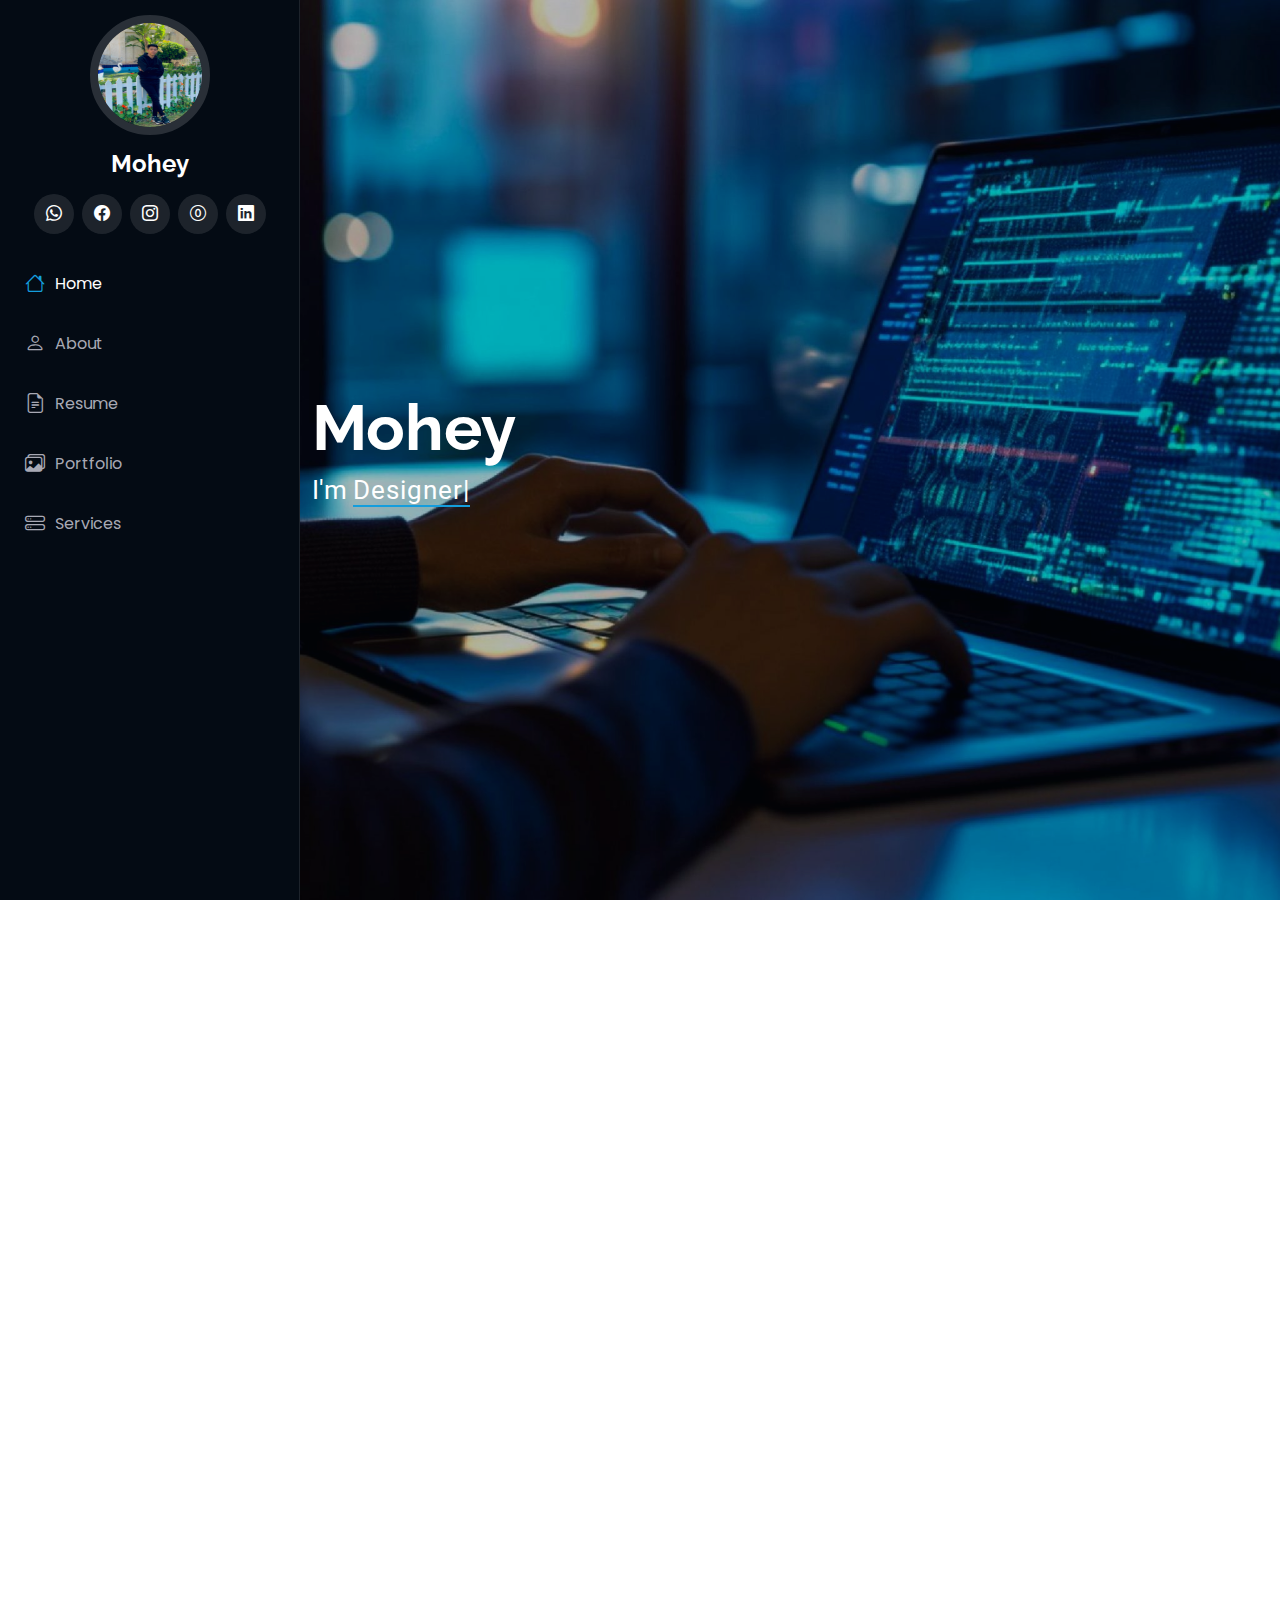
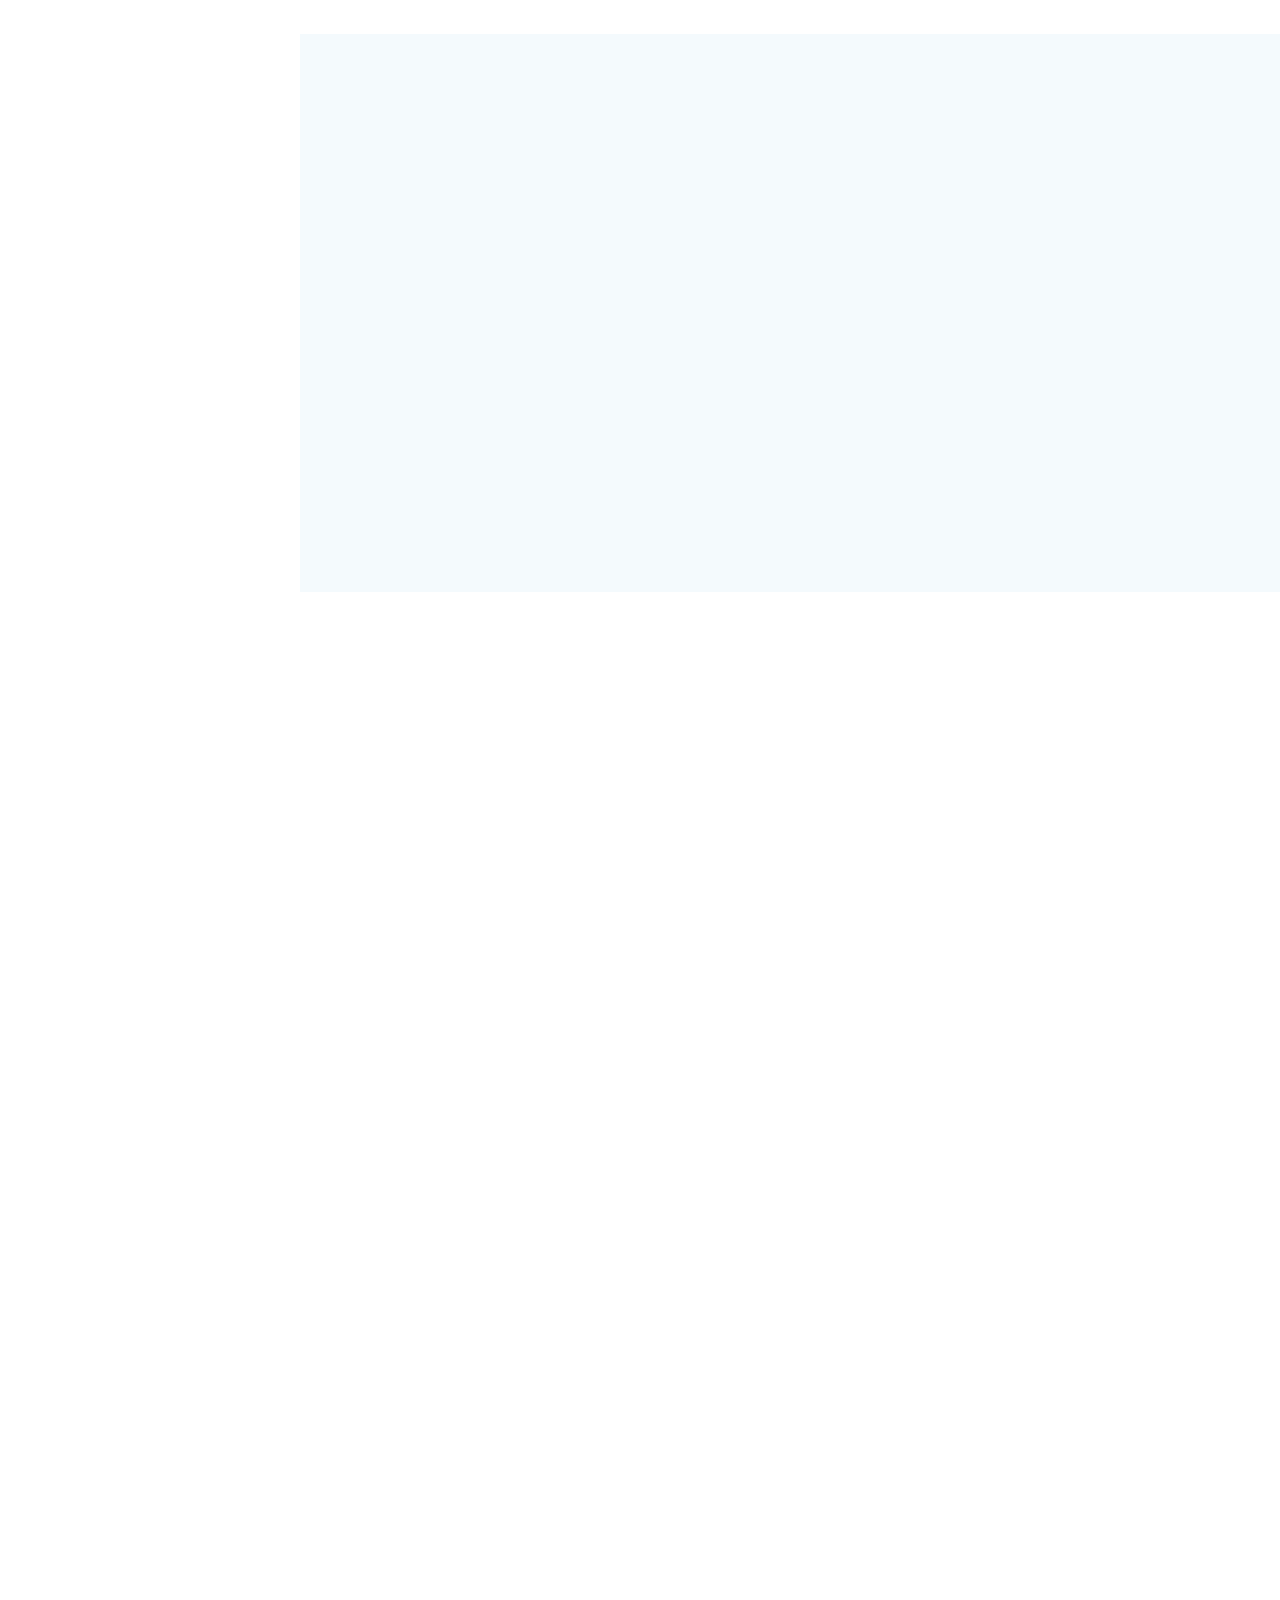
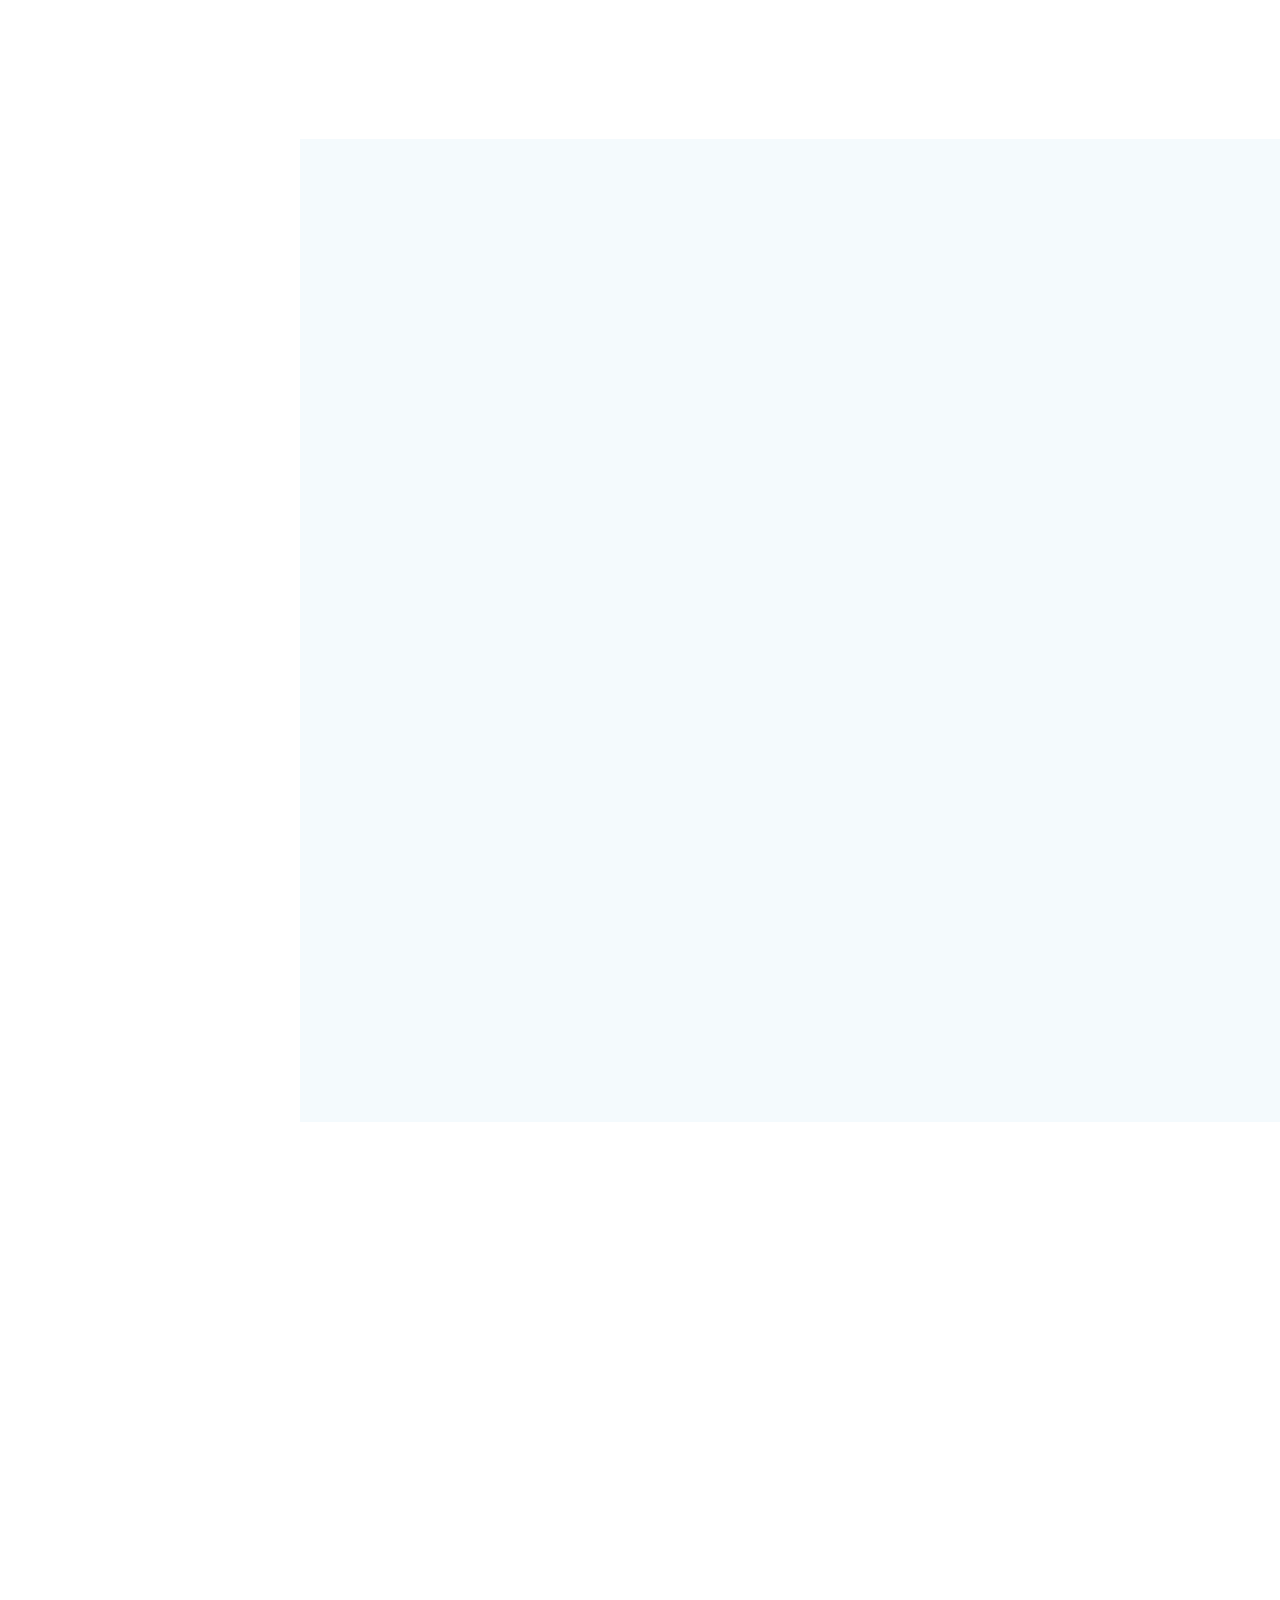
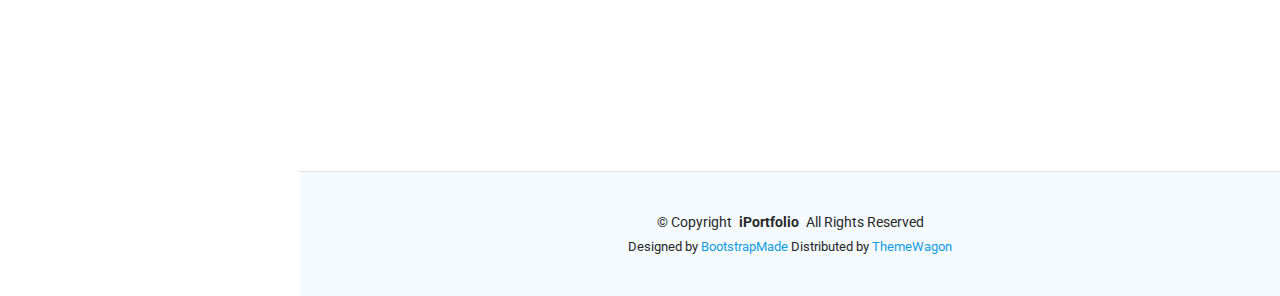
<file: index.html>
<!DOCTYPE html>
<html lang="en">

<head>
  <meta charset="utf-8">
  <meta content="width=device-width, initial-scale=1.0" name="viewport">
  <title>Index - iPortfolio Bootstrap Template</title>
  <meta content="" name="description">
  <meta content="" name="keywords">

  <!-- Favicons -->
  <link href="assets/img/favicon.png" rel="icon">
  <link href="assets/img/apple-touch-icon.png" rel="apple-touch-icon">

  <!-- Fonts -->
  <link href="https://fonts.googleapis.com" rel="preconnect">
  <link href="https://fonts.gstatic.com" rel="preconnect" crossorigin>
  <link
    href="https://fonts.googleapis.com/css2?family=Roboto:ital,wght@0,100;0,300;0,400;0,500;0,700;0,900;1,100;1,300;1,400;1,500;1,700;1,900&family=Poppins:ital,wght@0,100;0,200;0,300;0,400;0,500;0,600;0,700;0,800;0,900;1,100;1,200;1,300;1,400;1,500;1,600;1,700;1,800;1,900&family=Raleway:ital,wght@0,100;0,200;0,300;0,400;0,500;0,600;0,700;0,800;0,900;1,100;1,200;1,300;1,400;1,500;1,600;1,700;1,800;1,900&display=swap"
    rel="stylesheet">

  <!-- Vendor CSS Files -->
  <link href="assets/vendor/bootstrap/css/bootstrap.min.css" rel="stylesheet">
  <link href="assets/vendor/bootstrap-icons/bootstrap-icons.css" rel="stylesheet">
  <link href="assets/vendor/aos/aos.css" rel="stylesheet">
  <link href="assets/vendor/glightbox/css/glightbox.min.css" rel="stylesheet">
  <link href="assets/vendor/swiper/swiper-bundle.min.css" rel="stylesheet">

  <!-- Main CSS File -->
  <link href="assets/css/main.css" rel="stylesheet">

  <!-- =======================================================
  * Template Name: iPortfolio
  * Template URL: https://bootstrapmade.com/iportfolio-bootstrap-portfolio-websites-template/
  * Updated: Jun 29 2024 with Bootstrap v5.3.3
  * Author: BootstrapMade.com
  * License: https://bootstrapmade.com/license/
  ======================================================== -->
</head>

<body class="index-page">

  <header id="header" class="header dark-background d-flex flex-column">
    <i class="header-toggle d-xl-none bi bi-list"></i>

    <div class="profile-img">
      <img src="assets/img//WhatsApp Image 2025-08-23 at 4.04.55 PM.jpeg" alt="" class="img-fluid rounded-circle">
    </div>

    <a href="index.html" class="logo d-flex align-items-center justify-content-center">
      <!-- Uncomment the line below if you also wish to use an image logo -->
      <!-- <img src="assets/img/logo.png" alt=""> -->
      <h1 class="sitename">Mohey</h1>
    </a>

    <div class="social-links text-center">
      <a href="https://wa.me/qr/P3OFTPBBTCZBF1" class="twitter"><i class="bi bi-whatsapp"></i></a>
      <a href="https://www.facebook.com/share/14MvUkmsk4Q/" class="facebook"><i class="bi bi-facebook"></i></a>
      <a href="https://www.instagram.com/mohey_din?igsh=MWMyYTI0ZTQxeTM2MA==" class="instagram"><i
          class="bi bi-instagram"></i></a>
      <a href="https://mostaql.com/u/pexels929" class="google-plus"><i class="bi bi-0-circle"></i></a>
      <a href="https://www.linkedin.com/in/mohey-el-din-b4713835a/" class="linkedin"><i class="bi bi-linkedin"></i></a>
    </div>

    <nav id="navmenu" class="navmenu">
      <ul>
        <li><a href="#hero" class="active"><i class="bi bi-house navicon"></i>Home</a></li>
        <li><a href="#about"><i class="bi bi-person navicon"></i> About</a></li>
        <li><a href="#resume"><i class="bi bi-file-earmark-text navicon"></i> Resume</a></li>
        <li><a href="#portfolio"><i class="bi bi-images navicon"></i> Portfolio</a></li>
        <li><a href="#services"><i class="bi bi-hdd-stack navicon"></i> Services</a></li>

      </ul>
    </nav>

  </header>

  <main class="main">

    <!-- Hero Section -->
    <section id="hero" class="hero section dark-background">

      <img class="img-fluid" src="assets/img/Top-8-Coding-Platforms-for-Data-Science-Beginner-01-scaled.jpg" alt=""
        data-aos="fade-in" class="">

      <div class="container" data-aos="fade-up" data-aos-delay="100">
        <h2>Mohey</h2>
        <p>I'm <span class="typed" data-typed-items="Designer, Developer, Freelancer">Designer</span><span
            class="typed-cursor typed-cursor--blink" aria-hidden="true"></span><span
            class="typed-cursor typed-cursor--blink" aria-hidden="true"></span></p>
      </div>

    </section><!-- /Hero Section -->

    <!-- About Section -->
    <section id="about" class="about section">

      <!-- Section Title -->
      <div class="container section-title" data-aos="fade-up">
        <h2>About</h2>
        <p>Hi! I’m [Mohey], a passionate Front-End Developer who loves creating attractive and user-friendly web
          interfaces. I
          enjoy turning ideas into interactive digital experiences and continuously improving my skills in modern
          technologies
          like React.js, JavaScript, and Bootstrap.
          My goal is to deliver websites that combine elegant design with excellent performance, focusing on the best
          user
          experience.</p>
      </div><!-- End Section Title -->

      <div class="container" data-aos="fade-up" data-aos-delay="100">

        <div class="row gy-4 justify-content-center">
          <div class="col-lg-4">
            <img src="assets/img/WhatsApp Image 2025-08-23 at 4.04.55 PM.jpeg" class="img-fluid" alt="">
          </div>
          <div class="col-lg-8 content">
            <h2> Web Developer.</h2>

            <div class="row">
              <div class="col-lg-6">
                <ul>
                  <li><i class="bi bi-chevron-right"></i> <strong>Birthday:</strong> <span>9 April 2005</span></li>
                  <li><i class="bi bi-chevron-right"></i> <strong>Website:</strong> <span>www.example.com</span></li>
                  <li><i class="bi bi-chevron-right"></i> <strong>Phone:</strong> <span>01069916960</span></li>
                  <li><i class="bi bi-chevron-right"></i> <strong>City:</strong> <span>Egypt</span></li>
                </ul>
              </div>
              <div class="col-lg-6">
                <ul>
                  <li><i class="bi bi-chevron-right"></i> <strong>Age:</strong> <span>20</span></li>
                  <li><i class="bi bi-chevron-right"></i> <strong>Degree:</strong> <span>Master’s in Commerce</span>
                  </li>
                  <li><i class="bi bi-chevron-right"></i> <strong>Email:</strong> <span>ashqalmwt842@gmail.com</span>
                  </li>
                  <li><i class="bi bi-chevron-right"></i> <strong>Freelance:</strong> <span>Available</span></li>
                </ul>
              </div>
            </div>
            <p class="py-3">
              I am a dedicated professional passionate about delivering high-quality work. I strive for excellence in
              every project,
              ensuring attention to detail and meeting deadlines. My focus is on creating meaningful and efficient
              solutions while
              continuously improving my skills and knowledge.
            </p>
          </div>
        </div>

      </div>

    </section><!-- /About Section -->



    <!-- Skills Section -->
    <section id="skills" class="skills section light-background">

      <!-- Section Title -->
      <div class="container section-title" data-aos="fade-up">
        <h2>Skills</h2>
      </div><!-- End Section Title -->

      <div class="container" data-aos="fade-up" data-aos-delay="100">

        <div class="row skills-content skills-animation">

          <div class="col-lg-6">

            <div class="progress">
              <span class="skill"><span>HTML</span> <i class="val">100%</i></span>
              <div class="progress-bar-wrap">
                <div class="progress-bar" role="progressbar" aria-valuenow="100" aria-valuemin="0" aria-valuemax="100">
                </div>
              </div>
            </div><!-- End Skills Item -->

            <div class="progress">
              <span class="skill"><span>Firebase</span> <i class="val">100%</i></span>
              <div class="progress-bar-wrap">
                <div class="progress-bar" role="progressbar" aria-valuenow="100" aria-valuemin="0" aria-valuemax="100">
                </div>
              </div>
            </div><!-- End Skills Item -->
            <div class="progress">
              <span class="skill"><span>CSS</span> <i class="val">90%</i></span>
              <div class="progress-bar-wrap">
                <div class="progress-bar" role="progressbar" aria-valuenow="90" aria-valuemin="0" aria-valuemax="100">
                </div>
              </div>
            </div><!-- End Skills Item -->

            <div class="progress">
              <span class="skill"><span>GitHub</span> <i class="val">100%</i></span>
              <div class="progress-bar-wrap">
                <div class="progress-bar" role="progressbar" aria-valuenow="100" aria-valuemin="0" aria-valuemax="100">
                </div>
              </div>
            </div><!-- End Skills Item -->

            <div class="progress">
              <span class="skill"><span>JavaScript</span> <i class="val">75%</i></span>
              <div class="progress-bar-wrap">
                <div class="progress-bar" role="progressbar" aria-valuenow="75" aria-valuemin="0" aria-valuemax="100">
                </div>
              </div>
            </div><!-- End Skills Item -->

          </div>

          <div class="col-lg-6">

            <div class="progress">
              <span class="skill"><span>bootstrap</span> <i class="val">80%</i></span>
              <div class="progress-bar-wrap">
                <div class="progress-bar" role="progressbar" aria-valuenow="80" aria-valuemin="0" aria-valuemax="100">
                </div>
              </div>
            </div><!-- End Skills Item -->

            <div class="progress">
              <span class="skill"><span>React</span> <i class="val">90%</i></span>
              <div class="progress-bar-wrap">
                <div class="progress-bar" role="progressbar" aria-valuenow="90" aria-valuemin="0" aria-valuemax="100">
                </div>
              </div>
            </div><!-- End Skills Item -->

            <div class="progress">
              <span class="skill"><span>jquery</span> <i class="val">80%</i></span>
              <div class="progress-bar-wrap">
                <div class="progress-bar" role="progressbar" aria-valuenow="55" aria-valuemin="0" aria-valuemax="100">
                </div>
              </div>
            </div><!-- End Skills Item -->
            <div class="progress">
              <span class="skill"><span>Typscript</span> <i class="val">80%</i></span>
              <div class="progress-bar-wrap">
                <div class="progress-bar" role="progressbar" aria-valuenow="55" aria-valuemin="0" aria-valuemax="100">
                </div>
              </div>
            </div><!-- End Skills Item -->

            <div class="progress">
              <span class="skill"><span>Firebase</span> <i class="val">80%</i></span>
              <div class="progress-bar-wrap">
                <div class="progress-bar" role="progressbar" aria-valuenow="55" aria-valuemin="0" aria-valuemax="100">
                </div>
              </div>
            </div><!-- End Skills Item -->

          </div>

        </div>

      </div>

    </section><!-- /Skills Section -->

    <!-- Resume Section -->
    <section id="resume" class="resume section">

      <!-- Section Title -->
      <div class="container section-title" data-aos="fade-up">
        <h2>Resume</h2>
        <p>A detail-oriented Front-End Developer with hands-on experience in building responsive and user-friendly
          websites. Skilled in React.js, Bootstrap, JavaScript, and Firebase, with a strong focus on delivering
          high-quality projects, improving performance, and enhancing user experience.</p>
      </div><!-- End Section Title -->


      <div class="container">

        <div class="row">

          <div class="col-lg-6" data-aos="fade-up" data-aos-delay="100">
            <h3 class="resume-title">Summary</h3>

            <div class="resume-item pb-0">
              <h4>Mohey</h4>
              <p><em>Innovative and detail-oriented Front-End Developer with experience in building responsive
                  e-commerce
                  websites using React.js, Bootstrap, and Firebase. Passionate about creating seamless user experiences,
                  optimizing website performance, and developing modern, interactive web applications.</em></p>
              <ul>
                <li>ALX, Egypt</li>
                <li>01069916960</li>
                <li>ashqalmwt842@gmail.com</li>
              </ul>
            </div><!-- End Resume Item -->

            <h3 class="resume-title">Education</h3>

            <div class="resume-item">
              <h4>Advanced Front-End Development Course</h4>
              <h5>2024</h5>
              <p><em>Online Platform (Udemy / Coursera / etc.)</em></p>
              <p>Gained advanced knowledge in <strong>React.js</strong>, <strong>Bootstrap</strong>, and
                <strong>JavaScript</strong> through hands-on projects focused on responsive design and
                website performance optimization.
              </p>
            </div><!-- End Resume Item -->

            <div class="resume-item">
              <h4>Web Development Fundamentals</h4>
              <h5>2023</h5>
              <p><em>Local Coding Academy or Online Platform</em></p>
              <p>Studied <strong>HTML</strong>, <strong>CSS</strong>, and <strong>JavaScript</strong> in-depth
                through practical projects to build a strong foundation in front-end development.</p>
            </div><!-- End Resume Item -->


          </div>


          <div class="col-lg-6" data-aos="fade-up" data-aos-delay="200">
            <h3 class="resume-title">Professional Experience</h3>

            <div class="resume-item">
              <h4>Front-End Developer</h4>
              <p><em>Freelance / Personal Projects</em></p>
              <ul>
                <li>Developed responsive e-commerce websites using <strong>React.js</strong>, <strong>Bootstrap
                    5</strong>, and
                  <strong>jQuery</strong>.
                </li>
                <li>Implemented dynamic product sliders, category filtering, and interactive UI components with
                  <strong>Swiper.js</strong>.
                </li>
                <li>Built a shopping cart system with <strong>localStorage</strong> to persist user selections.</li>
                <li>Integrated <strong>Firebase Firestore</strong> for real-time product data and <strong>Firebase
                    Authentication</strong> for secure login/signup.</li>
                <li>Optimized website performance, reducing load times by <strong>20%</strong>.</li>
              </ul>
            </div><!-- End Resume Item -->

            <div class="resume-item">
              <h4>Front-End Web Development Intern</h4>
              <h5>2023</h5>
              <p><em>Training Projects</em></p>
              <ul>
                <li>Developed responsive landing pages and dashboards using <strong>HTML</strong>, <strong>CSS</strong>,
                  and
                  <strong>Bootstrap</strong>.
                </li>
                <li>Applied <strong>JavaScript</strong> best practices to create interactive and user-friendly features.
                </li>
                <li>Built dynamic product listing pages and improved overall <strong>UI/UX</strong> design.</li>
                <li>Collaborated in a team environment using <strong>GitHub</strong> for version control and project
                  management.
                </li>
              </ul>
            </div><!-- End Resume Item -->


          </div>


        </div>

      </div>

    </section><!-- /Resume Section -->

    <!-- Portfolio Section -->
    <section id="portfolio" class="portfolio section light-background">

      <!-- Section Title -->
      <div class="container section-title" data-aos="fade-up">
        <h2>Portfolio</h2>
        <p>Magnam dolores commodi suscipit. Necessitatibus eius consequatur ex aliquid fuga eum quidem. Sit sint
          consectetur velit. Quisquam quos quisquam cupiditate. Et nemo qui impedit suscipit alias ea. Quia fugiat sit
          in iste officiis commodi quidem hic quas.</p>
      </div><!-- End Section Title -->

      <div class="container">

        <div class="isotope-layout" data-default-filter="*" data-layout="masonry" data-sort="original-order">

          <ul class="portfolio-filters isotope-filters" data-aos="fade-up" data-aos-delay="100">
            <li data-filter="*" class="filter-active">All</li>
          </ul><!-- End Portfolio Filters -->

          <div class="row gy-4 isotope-container" data-aos="fade-up" data-aos-delay="200">

            <div class="col-lg-4 col-md-6 portfolio-item isotope-item filter-app">
              <div class="portfolio-content h-100">
                <img src="assets/img//portfolio/work1.png" class="img-fluid" alt="">
                <div class="portfolio-info">
                  <h4>App 1</h4>

                  <a href="https://gorgeous-wisp-ffc81e.netlify.app/" title="More Details" target="_blank"
                    class="details-link"><i class="bi bi-link-45deg"></i></a>
                </div>
              </div>
            </div><!-- End Portfolio Item -->

            <div class="col-lg-4 col-md-6 portfolio-item isotope-item filter-product">
              <div class="portfolio-content h-100">
                <img src="assets/img/portfolio/work2.png" class="img-fluid" alt="">
                <div class="portfolio-info">
                  <h4>Product 1</h4>

                  <a href="https://aquamarine-manatee-a1d557.netlify.app/" title="More Details" target="_blank"
                    class="details-link"><i class="bi bi-link-45deg"></i></a>
                </div>
              </div>
            </div><!-- End Portfolio Item -->


            <div class="col-lg-4 col-md-6 portfolio-item isotope-item filter-books">
              <div class="portfolio-content h-100">
                <img src="assets/img/portfolio/work4.png" class="img-fluid" alt="">
                <div class="portfolio-info">
                  <h4>Books 1</h4>

                  <a href="https://zesty-quokka-029634.netlify.app/" title="More Details" target="_blank"
                    class="details-link"><i class="bi bi-link-45deg"></i></a>
                </div>
              </div>
            </div><!-- End Portfolio Item -->

            <div class="col-lg-4 col-md-6 portfolio-item isotope-item filter-app">
              <div class="portfolio-content h-100">
                <img src="assets/img/portfolio/work5.png" class="img-fluid" alt="">
                <div class="portfolio-info">
                  <h4>App 2</h4>

                  <a href="https://remarkable-sorbet-8e6ce0.netlify.app/" title="More Details" target="_blank"
                    class="details-link"><i class="bi bi-link-45deg"></i></a>
                </div>
              </div>
            </div><!-- End Portfolio Item -->

            <div class="col-lg-4 col-md-6 portfolio-item isotope-item filter-product">
              <div class="portfolio-content h-100">
                <img src="assets/img/portfolio/work6.png" class="img-fluid" alt="">
                <div class="portfolio-info">
                  <h4>Product 2</h4>

                  <a href="https://lovely-bubblegum-6dc7b4.netlify.app/" title="More Details" target="_blank"
                    class="details-link"><i class="bi bi-link-45deg"></i></a>
                </div>
              </div>
            </div><!-- End Portfolio Item -->

            <div class="col-lg-4 col-md-6 portfolio-item isotope-item filter-branding">
              <div class="portfolio-content h-100">
                <img src="assets/img/portfolio/work7.png" class="img-fluid" alt="">
                <div class="portfolio-info">
                  <h4>Branding 2</h4>

                  <a href="https://meek-trifle-d6563a.netlify.app/" title="More Details" target="_blank"
                    class="details-link"><i class="bi bi-link-45deg"></i></a>
                </div>
              </div>
            </div><!-- End Portfolio Item -->

            <div class="col-lg-4 col-md-6 portfolio-item isotope-item filter-books">
              <div class="portfolio-content h-100">
                <img src="assets/img/portfolio/work8.png" class="img-fluid" alt="">
                <div class="portfolio-info">
                  <h4>Books 2</h4>

                  <a href="https://aquamarine-bublanina-8f6b5e.netlify.app/" title="More Details" target="_blank"
                    class="details-link"><i class="bi bi-link-45deg"></i></a>
                </div>
              </div>
            </div><!-- End Portfolio Item -->

            <div class="col-lg-4 col-md-6 portfolio-item isotope-item filter-app">
              <div class="portfolio-content h-100">
                <img src="assets/img/portfolio/work9.png" class="img-fluid" alt="">
                <div class="portfolio-info">
                  <h4>App 3</h4>

                  <a href="https://lively-brioche-82df9b.netlify.app/" title="More Details" target="_blank"
                    class="details-link"><i class="bi bi-link-45deg"></i></a>
                </div>
              </div>
            </div><!-- End Portfolio Item -->

            <div class="col-lg-4 col-md-6 portfolio-item isotope-item filter-product">
              <div class="portfolio-content h-100">
                <img src="assets/img/portfolio/work10.png" class="img-fluid" alt="">
                <div class="portfolio-info">
                  <h4>Product 3</h4>

                  <a href="https://clone-e7ff9.web.app/" title="More Details" target="_blank" class="details-link"><i
                      class="bi bi-link-45deg"></i></a>
                </div>
              </div>
            </div><!-- End Portfolio Item -->


          </div><!-- End Portfolio Container -->

        </div>

      </div>

    </section><!-- /Portfolio Section -->

    <!-- Services Section -->
    <section id="services" class="services section">

      <!-- Section Title -->
      <div class="container section-title" data-aos="fade-up">
        <h2>Services</h2>
        <p>We offer a comprehensive range of services designed to meet our clients’ needs efficiently and
          professionally:

          Design & Creativity: Crafting unique and attractive designs that reflect your brand identity.

          Digital Marketing: Innovative marketing strategies to expand your reach and impact.

          Website & App Development: Advanced software solutions to efficiently meet your technical requirements.

          We are committed to delivering top-quality services with continuous support to ensure your complete
          satisfaction.</p>
      </div><!-- End Section Title -->

      <div class="container">

        <div class="row gy-4">

          <div class="col-lg-4 col-md-6 service-item d-flex" data-aos="fade-up" data-aos-delay="100">
            <div class="icon flex-shrink-0"><i class="bi bi-code-square"></i></div>
            <div>
              <h4 class="title"><a href="#" class="stretched-link">Web Development
                </a></h4>
              <p class="description">VCreating attractive and user-friendly interfaces using modern technologies.</p>
            </div>
          </div>
          <!-- End Service Item -->

          <div class="col-lg-4 col-md-6 service-item d-flex" data-aos="fade-up" data-aos-delay="200">
            <div class="icon flex-shrink-0"><i class="bi bi-phone"></i></div>
            <div>
              <h4 class="title"><a href="#" class="stretched-link">Responsive Design
                </a></h4>
              <p class="description">Ensuring excellent user experience across all devices and screens.</p>
            </div>
          </div><!-- End Service Item -->

          <div class="col-lg-4 col-md-6 service-item d-flex" data-aos="fade-up" data-aos-delay="300">
            <div class="icon flex-shrink-0"><i class="bi bi-bar-chart"></i></div>
            <div>
              <h4 class="title"><a href="#" class="stretched-link">Performance Optimization
                </a></h4>
              <p class="description">Enhancing website speed and performance for smooth user experience.</p>
            </div>
          </div><!-- End Service Item -->

          <div class="col-lg-4 col-md-6 service-item d-flex" data-aos="fade-up" data-aos-delay="400">
            <div class="icon flex-shrink-0"><i class="bi bi-binoculars"></i></div>
            <div>
              <h4 class="title"><a href="#" class="stretched-link">Custom Solutions
                </a></h4>
              <p class="description">Providing digital solutions tailored to your specific business needs.</p>
            </div>
          </div><!-- End Service Item -->

          <div class="col-lg-4 col-md-6 service-item d-flex" data-aos="fade-up" data-aos-delay="500">
            <div class="icon flex-shrink-0"><i class="bi bi-brightness-high"></i></div>
            <div>
              <h4 class="title"><a href="#" class="stretched-link"> Consulting
                </a></h4>
              <p class="description">Offering advice and technical solutions to improve your digital projects.</p>
            </div>
          </div><!-- End Service Item -->

          <div class="col-lg-4 col-md-6 service-item d-flex" data-aos="fade-up" data-aos-delay="600">
            <div class="icon flex-shrink-0"><i class="bi bi-calendar4-week"></i></div>
            <div>
              <h4 class="title"><a href="#" class="stretched-link">Content Management
                </a></h4>
              <p class="description">Organizing and managing content efficiently for easy accessibility.</p>
            </div>
          </div><!-- End Service Item -->

        </div>

      </div>

    </section><!-- /Services Section -->





  </main>

  <footer id="footer" class="footer position-relative light-background">

    <div class="container">
      <div class="copyright text-center ">
        <p>© <span>Copyright</span> <strong class="px-1 sitename">iPortfolio</strong> <span>All Rights Reserved</span>
        </p>
      </div>
      <div class="credits">
        <!-- All the links in the footer should remain intact. -->
        <!-- You can delete the links only if you've purchased the pro version. -->
        <!-- Licensing information: https://bootstrapmade.com/license/ -->
        <!-- Purchase the pro version with working PHP/AJAX contact form: [buy-url] -->
        Designed by <a href="https://bootstrapmade.com/">BootstrapMade</a> Distributed by <a
          href="https://themewagon.com">ThemeWagon</a>
      </div>
    </div>

  </footer>

  <!-- Scroll Top -->
  <a href="#" id="scroll-top" class="scroll-top d-flex align-items-center justify-content-center"><i
      class="bi bi-arrow-up-short"></i></a>

  <!-- Preloader -->
  <div id="preloader"></div>

  <!-- Vendor JS Files -->
  <script src="assets/vendor/bootstrap/js/bootstrap.bundle.min.js"></script>
  <script src="assets/vendor/php-email-form/validate.js"></script>
  <script src="assets/vendor/aos/aos.js"></script>
  <script src="assets/vendor/typed.js/typed.umd.js"></script>
  <script src="assets/vendor/purecounter/purecounter_vanilla.js"></script>
  <script src="assets/vendor/waypoints/noframework.waypoints.js"></script>
  <script src="assets/vendor/glightbox/js/glightbox.min.js"></script>
  <script src="assets/vendor/imagesloaded/imagesloaded.pkgd.min.js"></script>
  <script src="assets/vendor/isotope-layout/isotope.pkgd.min.js"></script>
  <script src="assets/vendor/swiper/swiper-bundle.min.js"></script>

  <!-- Main JS File -->
  <script src="assets/js/main.js"></script>

</body>

</html>
</file>
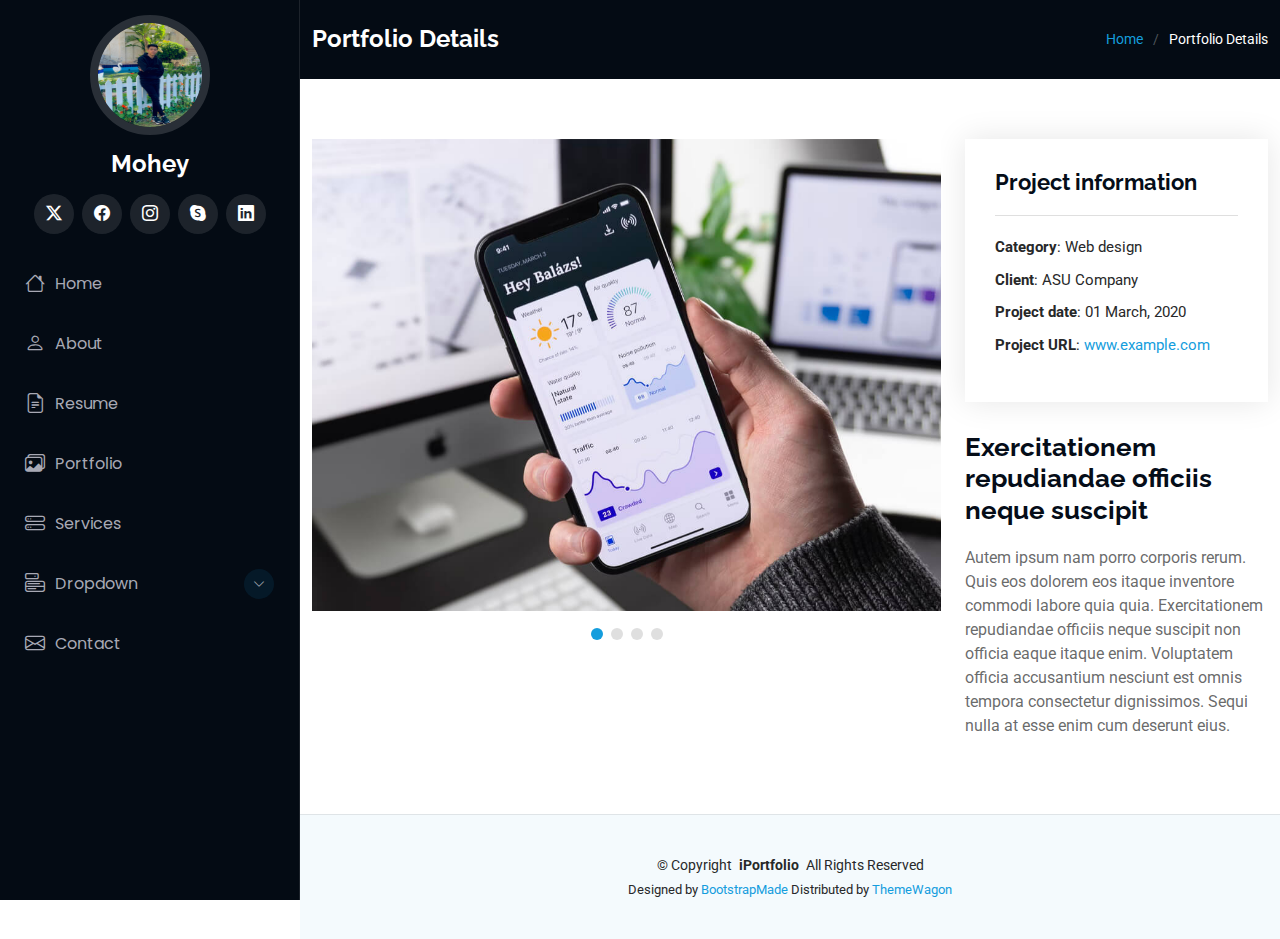
<file: portfolio-details.html>
<!DOCTYPE html>
<html lang="en">

<head>
  <meta charset="utf-8">
  <meta content="width=device-width, initial-scale=1.0" name="viewport">
  <title>Portfolio Details - iPortfolio Bootstrap Template</title>
  <meta content="" name="description">
  <meta content="" name="keywords">

  <!-- Favicons -->
  <link href="assets/img/favicon.png" rel="icon">
  <link href="assets/img/apple-touch-icon.png" rel="apple-touch-icon">

  <!-- Fonts -->
  <link href="https://fonts.googleapis.com" rel="preconnect">
  <link href="https://fonts.gstatic.com" rel="preconnect" crossorigin>
  <link href="https://fonts.googleapis.com/css2?family=Roboto:ital,wght@0,100;0,300;0,400;0,500;0,700;0,900;1,100;1,300;1,400;1,500;1,700;1,900&family=Poppins:ital,wght@0,100;0,200;0,300;0,400;0,500;0,600;0,700;0,800;0,900;1,100;1,200;1,300;1,400;1,500;1,600;1,700;1,800;1,900&family=Raleway:ital,wght@0,100;0,200;0,300;0,400;0,500;0,600;0,700;0,800;0,900;1,100;1,200;1,300;1,400;1,500;1,600;1,700;1,800;1,900&display=swap" rel="stylesheet">

  <!-- Vendor CSS Files -->
  <link href="assets/vendor/bootstrap/css/bootstrap.min.css" rel="stylesheet">
  <link href="assets/vendor/bootstrap-icons/bootstrap-icons.css" rel="stylesheet">
  <link href="assets/vendor/aos/aos.css" rel="stylesheet">
  <link href="assets/vendor/glightbox/css/glightbox.min.css" rel="stylesheet">
  <link href="assets/vendor/swiper/swiper-bundle.min.css" rel="stylesheet">

  <!-- Main CSS File -->
  <link href="assets/css/main.css" rel="stylesheet">

  <!-- =======================================================
  * Template Name: iPortfolio
  * Template URL: https://bootstrapmade.com/iportfolio-bootstrap-portfolio-websites-template/
  * Updated: Jun 29 2024 with Bootstrap v5.3.3
  * Author: BootstrapMade.com
  * License: https://bootstrapmade.com/license/
  ======================================================== -->
</head>

<body class="portfolio-details-page">

  <header id="header" class="header dark-background d-flex flex-column">
    <i class="header-toggle d-xl-none bi bi-list"></i>

    <div class="profile-img">
      <img src="./assets//img/WhatsApp Image 2025-08-23 at 4.04.55 PM.jpeg" alt="" class="img-fluid rounded-circle">
    </div>

    <a href="index.html" class="logo d-flex align-items-center justify-content-center">
      <!-- Uncomment the line below if you also wish to use an image logo -->
      <!-- <img src="assets/img/logo.png" alt=""> -->
      <h1 class="sitename">Mohey</h1>
    </a>

    <div class="social-links text-center">
      <a href="#" class="twitter"><i class="bi bi-twitter-x"></i></a>
      <a href="#" class="facebook"><i class="bi bi-facebook"></i></a>
      <a href="#" class="instagram"><i class="bi bi-instagram"></i></a>
      <a href="#" class="google-plus"><i class="bi bi-skype"></i></a>
      <a href="#" class="linkedin"><i class="bi bi-linkedin"></i></a>
    </div>

    <nav id="navmenu" class="navmenu">
      <ul>
        <li><a href="#hero"><i class="bi bi-house navicon"></i>Home</a></li>
        <li><a href="#about"><i class="bi bi-person navicon"></i> About</a></li>
        <li><a href="#resume"><i class="bi bi-file-earmark-text navicon"></i> Resume</a></li>
        <li><a href="#portfolio"><i class="bi bi-images navicon"></i> Portfolio</a></li>
        <li><a href="#services"><i class="bi bi-hdd-stack navicon"></i> Services</a></li>
        <li class="dropdown"><a href="#"><i class="bi bi-menu-button navicon"></i> <span>Dropdown</span> <i class="bi bi-chevron-down toggle-dropdown"></i></a>
          <ul>
            <li><a href="#">Dropdown 1</a></li>
            <li class="dropdown"><a href="#"><span>Deep Dropdown</span> <i class="bi bi-chevron-down toggle-dropdown"></i></a>
              <ul>
                <li><a href="#">Deep Dropdown 1</a></li>
                <li><a href="#">Deep Dropdown 2</a></li>
                <li><a href="#">Deep Dropdown 3</a></li>
                <li><a href="#">Deep Dropdown 4</a></li>
                <li><a href="#">Deep Dropdown 5</a></li>
              </ul>
            </li>
            <li><a href="#">Dropdown 2</a></li>
            <li><a href="#">Dropdown 3</a></li>
            <li><a href="#">Dropdown 4</a></li>
          </ul>
        </li>
        <li><a href="#contact"><i class="bi bi-envelope navicon"></i> Contact</a></li>
      </ul>
    </nav>

  </header>

  <main class="main">

    <!-- Page Title -->
    <div class="page-title dark-background">
      <div class="container d-lg-flex justify-content-between align-items-center">
        <h1 class="mb-2 mb-lg-0">Portfolio Details</h1>
        <nav class="breadcrumbs">
          <ol>
            <li><a href="index.html">Home</a></li>
            <li class="current">Portfolio Details</li>
          </ol>
        </nav>
      </div>
    </div><!-- End Page Title -->

    <!-- Portfolio Details Section -->
    <section id="portfolio-details" class="portfolio-details section">

      <div class="container" data-aos="fade-up" data-aos-delay="100">

        <div class="row gy-4">

          <div class="col-lg-8">
            <div class="portfolio-details-slider swiper init-swiper">

              <script type="application/json" class="swiper-config">
                {
                  "loop": true,
                  "speed": 600,
                  "autoplay": {
                    "delay": 5000
                  },
                  "slidesPerView": "auto",
                  "pagination": {
                    "el": ".swiper-pagination",
                    "type": "bullets",
                    "clickable": true
                  }
                }
              </script>

              <div class="swiper-wrapper align-items-center">

                <div class="swiper-slide">
                  <img src="assets/img/portfolio/app-1.jpg" alt="">
                </div>

                <div class="swiper-slide">
                  <img src="assets/img/portfolio/product-1.jpg" alt="">
                </div>

                <div class="swiper-slide">
                  <img src="assets/img/portfolio/branding-1.jpg" alt="">
                </div>

                <div class="swiper-slide">
                  <img src="assets/img/portfolio/books-1.jpg" alt="">
                </div>

              </div>
              <div class="swiper-pagination"></div>
            </div>
          </div>

          <div class="col-lg-4">
            <div class="portfolio-info" data-aos="fade-up" data-aos-delay="200">
              <h3>Project information</h3>
              <ul>
                <li><strong>Category</strong>: Web design</li>
                <li><strong>Client</strong>: ASU Company</li>
                <li><strong>Project date</strong>: 01 March, 2020</li>
                <li><strong>Project URL</strong>: <a href="#">www.example.com</a></li>
              </ul>
            </div>
            <div class="portfolio-description" data-aos="fade-up" data-aos-delay="300">
              <h2>Exercitationem repudiandae officiis neque suscipit</h2>
              <p>
                Autem ipsum nam porro corporis rerum. Quis eos dolorem eos itaque inventore commodi labore quia quia. Exercitationem repudiandae officiis neque suscipit non officia eaque itaque enim. Voluptatem officia accusantium nesciunt est omnis tempora consectetur dignissimos. Sequi nulla at esse enim cum deserunt eius.
              </p>
            </div>
          </div>

        </div>

      </div>

    </section><!-- /Portfolio Details Section -->

  </main>

  <footer id="footer" class="footer position-relative light-background">

    <div class="container">
      <div class="copyright text-center ">
        <p>© <span>Copyright</span> <strong class="px-1 sitename">iPortfolio</strong> <span>All Rights Reserved</span></p>
      </div>
      <div class="credits">
        <!-- All the links in the footer should remain intact. -->
        <!-- You can delete the links only if you've purchased the pro version. -->
        <!-- Licensing information: https://bootstrapmade.com/license/ -->
        <!-- Purchase the pro version with working PHP/AJAX contact form: [buy-url] -->
        Designed by <a href="https://bootstrapmade.com/">BootstrapMade</a> Distributed by <a href="https://themewagon.com">ThemeWagon</a>
      </div>
    </div>

  </footer>

  <!-- Scroll Top -->
  <a href="#" id="scroll-top" class="scroll-top d-flex align-items-center justify-content-center"><i class="bi bi-arrow-up-short"></i></a>

  <!-- Preloader -->
  <div id="preloader"></div>

  <!-- Vendor JS Files -->
  <script src="assets/vendor/bootstrap/js/bootstrap.bundle.min.js"></script>
  <script src="assets/vendor/php-email-form/validate.js"></script>
  <script src="assets/vendor/aos/aos.js"></script>
  <script src="assets/vendor/typed.js/typed.umd.js"></script>
  <script src="assets/vendor/purecounter/purecounter_vanilla.js"></script>
  <script src="assets/vendor/waypoints/noframework.waypoints.js"></script>
  <script src="assets/vendor/glightbox/js/glightbox.min.js"></script>
  <script src="assets/vendor/imagesloaded/imagesloaded.pkgd.min.js"></script>
  <script src="assets/vendor/isotope-layout/isotope.pkgd.min.js"></script>
  <script src="assets/vendor/swiper/swiper-bundle.min.js"></script>

  <!-- Main JS File -->
  <script src="assets/js/main.js"></script>

</body>

</html>
</file>
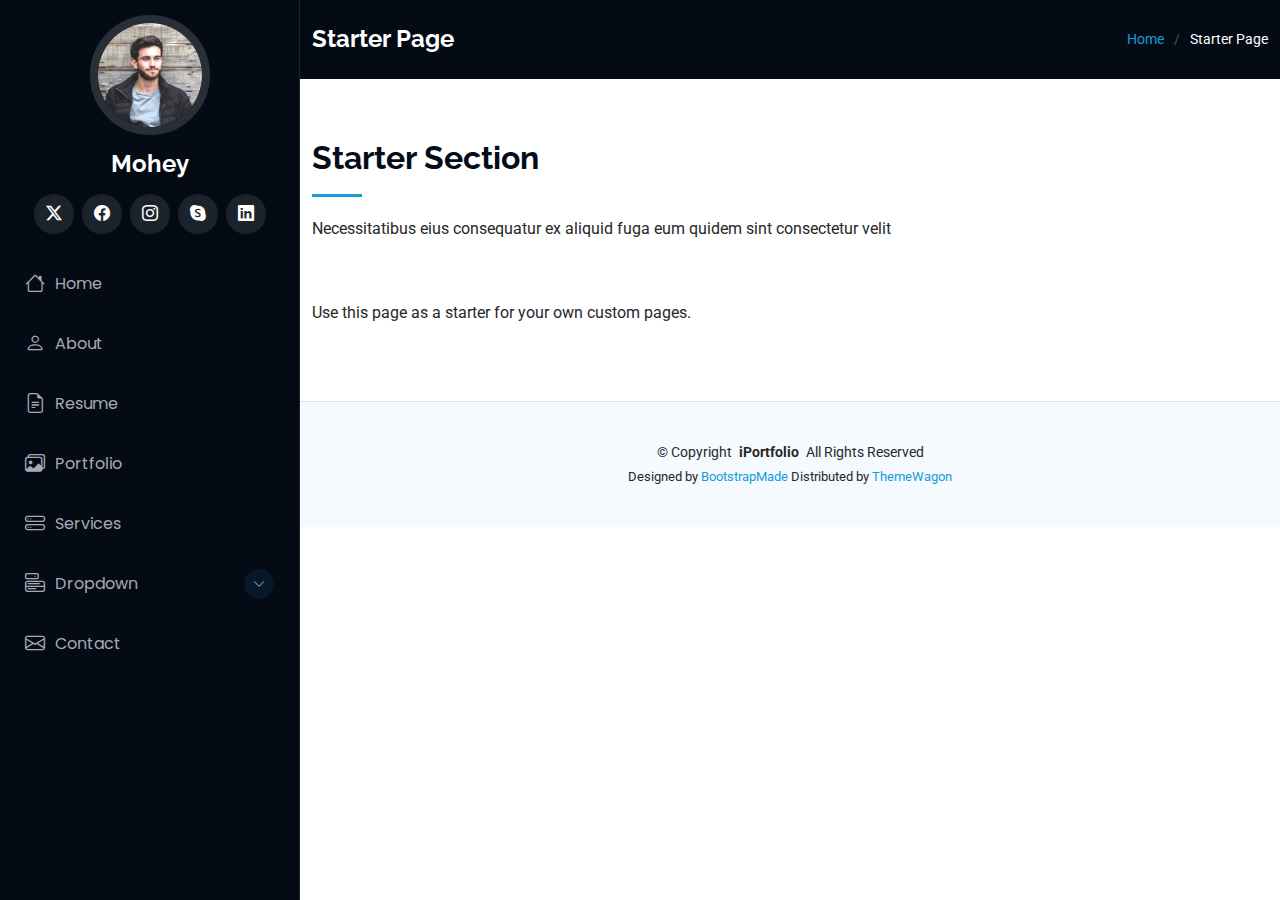
<file: starter-page.html>
<!DOCTYPE html>
<html lang="en">

<head>
  <meta charset="utf-8">
  <meta content="width=device-width, initial-scale=1.0" name="viewport">
  <title>Starter Page - iPortfolio Bootstrap Template</title>
  <meta content="" name="description">
  <meta content="" name="keywords">

  <!-- Favicons -->
  <link href="assets/img/favicon.png" rel="icon">
  <link href="assets/img/apple-touch-icon.png" rel="apple-touch-icon">

  <!-- Fonts -->
  <link href="https://fonts.googleapis.com" rel="preconnect">
  <link href="https://fonts.gstatic.com" rel="preconnect" crossorigin>
  <link href="https://fonts.googleapis.com/css2?family=Roboto:ital,wght@0,100;0,300;0,400;0,500;0,700;0,900;1,100;1,300;1,400;1,500;1,700;1,900&family=Poppins:ital,wght@0,100;0,200;0,300;0,400;0,500;0,600;0,700;0,800;0,900;1,100;1,200;1,300;1,400;1,500;1,600;1,700;1,800;1,900&family=Raleway:ital,wght@0,100;0,200;0,300;0,400;0,500;0,600;0,700;0,800;0,900;1,100;1,200;1,300;1,400;1,500;1,600;1,700;1,800;1,900&display=swap" rel="stylesheet">

  <!-- Vendor CSS Files -->
  <link href="assets/vendor/bootstrap/css/bootstrap.min.css" rel="stylesheet">
  <link href="assets/vendor/bootstrap-icons/bootstrap-icons.css" rel="stylesheet">
  <link href="assets/vendor/aos/aos.css" rel="stylesheet">
  <link href="assets/vendor/glightbox/css/glightbox.min.css" rel="stylesheet">
  <link href="assets/vendor/swiper/swiper-bundle.min.css" rel="stylesheet">

  <!-- Main CSS File -->
  <link href="assets/css/main.css" rel="stylesheet">

  <!-- =======================================================
  * Template Name: iPortfolio
  * Template URL: https://bootstrapmade.com/iportfolio-bootstrap-portfolio-websites-template/
  * Updated: Jun 29 2024 with Bootstrap v5.3.3
  * Author: BootstrapMade.com
  * License: https://bootstrapmade.com/license/
  ======================================================== -->
</head>

<body class="starter-page-page">

  <header id="header" class="header dark-background d-flex flex-column">
    <i class="header-toggle d-xl-none bi bi-list"></i>

    <div class="profile-img">
      <img src="assets/img/my-profile-img.jpg" alt="" class="img-fluid rounded-circle">
    </div>

    <a href="index.html" class="logo d-flex align-items-center justify-content-center">
      <!-- Uncomment the line below if you also wish to use an image logo -->
      <!-- <img src="assets/img/logo.png" alt=""> -->
      <h1 class="sitename">Mohey</h1>
    </a>

    <div class="social-links text-center">
      <a href="#" class="twitter"><i class="bi bi-twitter-x"></i></a>
      <a href="#" class="facebook"><i class="bi bi-facebook"></i></a>
      <a href="#" class="instagram"><i class="bi bi-instagram"></i></a>
      <a href="#" class="google-plus"><i class="bi bi-skype"></i></a>
      <a href="#" class="linkedin"><i class="bi bi-linkedin"></i></a>
    </div>

    <nav id="navmenu" class="navmenu">
      <ul>
        <li><a href="#hero"><i class="bi bi-house navicon"></i>Home</a></li>
        <li><a href="#about"><i class="bi bi-person navicon"></i> About</a></li>
        <li><a href="#resume"><i class="bi bi-file-earmark-text navicon"></i> Resume</a></li>
        <li><a href="#portfolio"><i class="bi bi-images navicon"></i> Portfolio</a></li>
        <li><a href="#services"><i class="bi bi-hdd-stack navicon"></i> Services</a></li>
        <li class="dropdown"><a href="#"><i class="bi bi-menu-button navicon"></i> <span>Dropdown</span> <i class="bi bi-chevron-down toggle-dropdown"></i></a>
          <ul>
            <li><a href="#">Dropdown 1</a></li>
            <li class="dropdown"><a href="#"><span>Deep Dropdown</span> <i class="bi bi-chevron-down toggle-dropdown"></i></a>
              <ul>
                <li><a href="#">Deep Dropdown 1</a></li>
                <li><a href="#">Deep Dropdown 2</a></li>
                <li><a href="#">Deep Dropdown 3</a></li>
                <li><a href="#">Deep Dropdown 4</a></li>
                <li><a href="#">Deep Dropdown 5</a></li>
              </ul>
            </li>
            <li><a href="#">Dropdown 2</a></li>
            <li><a href="#">Dropdown 3</a></li>
            <li><a href="#">Dropdown 4</a></li>
          </ul>
        </li>
        <li><a href="#contact"><i class="bi bi-envelope navicon"></i> Contact</a></li>
      </ul>
    </nav>

  </header>

  <main class="main">

    <!-- Page Title -->
    <div class="page-title dark-background">
      <div class="container d-lg-flex justify-content-between align-items-center">
        <h1 class="mb-2 mb-lg-0">Starter Page</h1>
        <nav class="breadcrumbs">
          <ol>
            <li><a href="index.html">Home</a></li>
            <li class="current">Starter Page</li>
          </ol>
        </nav>
      </div>
    </div><!-- End Page Title -->

    <!-- Starter Section Section -->
    <section id="starter-section" class="starter-section section">

      <!-- Section Title -->
      <div class="container section-title" data-aos="fade-up">
        <h2>Starter Section</h2>
        <p>Necessitatibus eius consequatur ex aliquid fuga eum quidem sint consectetur velit</p>
      </div><!-- End Section Title -->

      <div class="container" data-aos="fade-up">
        <p>Use this page as a starter for your own custom pages.</p>
      </div>

    </section><!-- /Starter Section Section -->

  </main>

  <footer id="footer" class="footer position-relative light-background">

    <div class="container">
      <div class="copyright text-center ">
        <p>© <span>Copyright</span> <strong class="px-1 sitename">iPortfolio</strong> <span>All Rights Reserved</span></p>
      </div>
      <div class="credits">
        <!-- All the links in the footer should remain intact. -->
        <!-- You can delete the links only if you've purchased the pro version. -->
        <!-- Licensing information: https://bootstrapmade.com/license/ -->
        <!-- Purchase the pro version with working PHP/AJAX contact form: [buy-url] -->
        Designed by <a href="https://bootstrapmade.com/">BootstrapMade</a> Distributed by <a href="https://themewagon.com">ThemeWagon</a>
      </div>
    </div>

  </footer>

  <!-- Scroll Top -->
  <a href="#" id="scroll-top" class="scroll-top d-flex align-items-center justify-content-center"><i class="bi bi-arrow-up-short"></i></a>

  <!-- Preloader -->
  <div id="preloader"></div>

  <!-- Vendor JS Files -->
  <script src="assets/vendor/bootstrap/js/bootstrap.bundle.min.js"></script>
  <script src="assets/vendor/php-email-form/validate.js"></script>
  <script src="assets/vendor/aos/aos.js"></script>
  <script src="assets/vendor/typed.js/typed.umd.js"></script>
  <script src="assets/vendor/purecounter/purecounter_vanilla.js"></script>
  <script src="assets/vendor/waypoints/noframework.waypoints.js"></script>
  <script src="assets/vendor/glightbox/js/glightbox.min.js"></script>
  <script src="assets/vendor/imagesloaded/imagesloaded.pkgd.min.js"></script>
  <script src="assets/vendor/isotope-layout/isotope.pkgd.min.js"></script>
  <script src="assets/vendor/swiper/swiper-bundle.min.js"></script>

  <!-- Main JS File -->
  <script src="assets/js/main.js"></script>

</body>

</html>
</file>
<file: assets/css/main.css>
/**
* Template Name: iPortfolio
* Template URL: https://bootstrapmade.com/iportfolio-bootstrap-portfolio-websites-template/
* Updated: Jun 29 2024 with Bootstrap v5.3.3
* Author: BootstrapMade.com
* License: https://bootstrapmade.com/license/
*/

/*--------------------------------------------------------------
# Font & Color Variables
# Help: https://bootstrapmade.com/color-system/
--------------------------------------------------------------*/
/* Fonts */
:root {
  --default-font: "Roboto",  system-ui, -apple-system, "Segoe UI", Roboto, "Helvetica Neue", Arial, "Noto Sans", "Liberation Sans", sans-serif, "Apple Color Emoji", "Segoe UI Emoji", "Segoe UI Symbol", "Noto Color Emoji";
  --heading-font: "Raleway",  sans-serif;
  --nav-font: "Poppins",  sans-serif;
}

/* Global Colors - The following color variables are used throughout the website. Updating them here will change the color scheme of the entire website */
:root { 
  --background-color: #ffffff; /* Background color for the entire website, including individual sections */
  --default-color: #272829; /* Default color used for the majority of the text content across the entire website */
  --heading-color: #050d18; /* Color for headings, subheadings and title throughout the website */
  --accent-color: #149ddd; /* Accent color that represents your brand on the website. It's used for buttons, links, and other elements that need to stand out */
  --surface-color: #ffffff; /* The surface color is used as a background of boxed elements within sections, such as cards, icon boxes, or other elements that require a visual separation from the global background. */
  --contrast-color: #ffffff; /* Contrast color for text, ensuring readability against backgrounds of accent, heading, or default colors. */
}

/* Nav Menu Colors - The following color variables are used specifically for the navigation menu. They are separate from the global colors to allow for more customization options */
:root {
  --nav-color: #a8a9b4;  /* The default color of the main navmenu links */
  --nav-hover-color: #ffffff; /* Applied to main navmenu links when they are hovered over or active */
  --nav-mobile-background-color: #040b14; /* Used as the background color for mobile navigation menu */
  --nav-dropdown-background-color: #040b14; /* Used as the background color for dropdown items that appear when hovering over primary navigation items */
  --nav-dropdown-color: #a8a9b4; /* Used for navigation links of the dropdown items in the navigation menu. */
  --nav-dropdown-hover-color: #ffffff; /* Similar to --nav-hover-color, this color is applied to dropdown navigation links when they are hovered over. */
}

/* Color Presets - These classes override global colors when applied to any section or element, providing reuse of the sam color scheme. */

.light-background {
  --background-color: #f4fafd;
  --surface-color: #ffffff;
}

.dark-background {
  --background-color: #040b14;
  --default-color: #ffffff;
  --heading-color: #ffffff;
  --surface-color: #151f2b;
  --contrast-color: #ffffff;
}

/* Smooth scroll */
:root {
  scroll-behavior: smooth;
}

/*--------------------------------------------------------------
# General Styling & Shared Classes
--------------------------------------------------------------*/
body {
  color: var(--default-color);
  background-color: var(--background-color);
  font-family: var(--default-font);
}

a {
  color: var(--accent-color);
  text-decoration: none;
  transition: 0.3s;
}

a:hover {
  color: color-mix(in srgb, var(--accent-color), transparent 25%);
  text-decoration: none;
}

h1,
h2,
h3,
h4,
h5,
h6 {
  color: var(--heading-color);
  font-family: var(--heading-font);
}

/* PHP Email Form Messages
------------------------------*/
.php-email-form .error-message {
  display: none;
  background: #df1529;
  color: #ffffff;
  text-align: left;
  padding: 15px;
  margin-bottom: 24px;
  font-weight: 600;
}

.php-email-form .sent-message {
  display: none;
  color: #ffffff;
  background: #059652;
  text-align: center;
  padding: 15px;
  margin-bottom: 24px;
  font-weight: 600;
}

.php-email-form .loading {
  display: none;
  background: var(--surface-color);
  text-align: center;
  padding: 15px;
  margin-bottom: 24px;
}

.php-email-form .loading:before {
  content: "";
  display: inline-block;
  border-radius: 50%;
  width: 24px;
  height: 24px;
  margin: 0 10px -6px 0;
  border: 3px solid var(--accent-color);
  border-top-color: var(--surface-color);
  animation: php-email-form-loading 1s linear infinite;
}

@keyframes php-email-form-loading {
  0% {
    transform: rotate(0deg);
  }

  100% {
    transform: rotate(360deg);
  }
}

/*--------------------------------------------------------------
# Global Header
--------------------------------------------------------------*/
.header {
  color: var(--default-color);
  background-color: var(--background-color);
  position: fixed;
  top: 0;
  left: 0;
  bottom: 0;
  padding: 0 15px;
  width: 300px;
  transition: all ease-in-out 0.3s;
  overflow-y: auto;
  z-index: 997;
  border-right: 1px solid color-mix(in srgb, var(--default-color), transparent 90%);
}

.header .profile-img img {
  margin: 15px auto;
  display: block;
  width: 120px;
  border: 8px solid color-mix(in srgb, var(--default-color), transparent 85%);
  aspect-ratio: 1/1;
  border-radius: 50%
}

.header .logo {
  line-height: 1;
  margin-bottom: 15px;
}

.header .logo img {
  max-height: 32px;
  margin-right: 8px;
}

.header .logo h1 {
  font-size: 24px;
  margin: 0;
  font-weight: 700;
  color: var(--heading-color);
}

.header .social-links {
  margin: 0 0 20px 0;
}

.header .social-links a {
  font-size: 16px;
  display: inline-flex;
  align-items: center;
  justify-content: center;
  background: color-mix(in srgb, var(--default-color), transparent 90%);
  color: var(--default-color);
  margin: 0 2px;
  border-radius: 50%;
  text-align: center;
  width: 40px;
  height: 40px;
  transition: 0.3s;
}

.header .social-links a:hover {
  color: var(--contrast-color);
  background: var(--accent-color);
}

@media (min-width: 1200px) {

  .header~main,
  .header~#footer {
    margin-left: 300px;
  }
}

@media (max-width: 1199px) {
  .header {
    left: -100%;
  }
}

.header.header-show {
  left: 0;
}


.header .header-toggle {
  color: var(--contrast-color);
  background-color: var(--accent-color);
  font-size: 22px;
  display: flex;
  align-items: center;
  justify-content: center;
  width: 40px;
  height: 40px;
  border-radius: 50%;
  cursor: pointer;
  position: fixed;
  top: 15px;
  right: 15px;
  z-index: 9999;
  transition: background-color 0.3s;
}

.header .header-toggle:hover {
  color: var(--contrast-color);
  background-color: color-mix(in srgb, var(--accent-color) 90%, white 15%);
}

/*--------------------------------------------------------------
# Navigation Menu
--------------------------------------------------------------*/
.mobile-nav-toggle {
  display: none;
}

.navmenu {
  padding: 0;
  z-index: 9997;
}

.navmenu ul {
  list-style: none;
  padding: 0 0 20px 0;
  margin: 0;
}

.navmenu a,
.navmenu a:focus {
  color: var(--nav-color);
  padding: 15px 10px;
  font-family: var(--nav-font);
  font-size: 16px;
  font-weight: 400;
  display: flex;
  align-items: center;
  white-space: nowrap;
  transition: 0.3s;
  width: 100%;
}

.navmenu a .navicon,
.navmenu a:focus .navicon {
  font-size: 20px;
  margin-right: 10px;
}

.navmenu a .toggle-dropdown,
.navmenu a:focus .toggle-dropdown {
  font-size: 12px;
  line-height: 0;
  margin-left: auto;
  width: 30px;
  height: 30px;
  display: flex;
  align-items: center;
  justify-content: center;
  border-radius: 50%;
  transition: 0.3s;
  flex-shrink: 0;
  background-color: color-mix(in srgb, var(--accent-color), transparent 90%);
}

.navmenu a .toggle-dropdown:hover,
.navmenu a:focus .toggle-dropdown:hover {
  background-color: var(--accent-color);
  color: var(--contrast-color);
}

.navmenu a:hover,
.navmenu .active,
.navmenu .active:focus {
  color: var(--nav-hover-color);
}

.navmenu a:hover .navicon,
.navmenu .active .navicon,
.navmenu .active:focus .navicon {
  color: var(--accent-color);
}

.navmenu .active .toggle-dropdown,
.navmenu .active:focus .toggle-dropdown {
  background-color: var(--accent-color);
  color: var(--contrast-color);
  transform: rotate(180deg);
}

.navmenu .dropdown {
  display: block;
}

.navmenu .dropdown a,
.navmenu .dropdown a:focus {
  color: --nav-dropdown-color;
}

.navmenu .dropdown a:hover,
.navmenu .dropdown .active,
.navmenu .dropdown .active:focus {
  color: var(--nav-dropdown-hover-color);
}

.navmenu .dropdown ul {
  position: static;
  display: none;
  z-index: 99;
  padding: 5px 10px;
  margin: 5px 10px;
  background-color: var(--nav-dropdown-background-color);
  border: 1px solid color-mix(in srgb, var(--default-color), transparent 90%);
  box-shadow: none;
  transition: all 0.5s ease-in-out;
}

.navmenu .dropdown ul ul {
  background-color: rgba(33, 37, 41, 0.1);
}

.navmenu .dropdown>.dropdown-active {
  display: block;
  background-color: rgba(33, 37, 41, 0.03);
}

/*--------------------------------------------------------------
# Global Footer
--------------------------------------------------------------*/
.footer {
  color: var(--default-color);
  background-color: var(--background-color);
  font-size: 14px;
  padding: 40px 0;
  position: relative;
  border-top: 1px solid color-mix(in srgb, var(--default-color), transparent 90%);
}

.footer .copyright p {
  margin-bottom: 0;
}

.footer .credits {
  margin-top: 4px;
  font-size: 13px;
  text-align: center;
}

/*--------------------------------------------------------------
# Preloader
--------------------------------------------------------------*/
#preloader {
  position: fixed;
  inset: 0;
  z-index: 999999;
  overflow: hidden;
  background: var(--background-color);
  transition: all 0.6s ease-out;
}

#preloader:before {
  content: "";
  position: fixed;
  top: calc(50% - 30px);
  left: calc(50% - 30px);
  border: 6px solid #ffffff;
  border-color: var(--accent-color) transparent var(--accent-color) transparent;
  border-radius: 50%;
  width: 60px;
  height: 60px;
  animation: animate-preloader 1.5s linear infinite;
}

@keyframes animate-preloader {
  0% {
    transform: rotate(0deg);
  }

  100% {
    transform: rotate(360deg);
  }
}

/*--------------------------------------------------------------
# Scroll Top Button
--------------------------------------------------------------*/
.scroll-top {
  position: fixed;
  visibility: hidden;
  opacity: 0;
  right: 15px;
  bottom: -15px;
  z-index: 99999;
  background-color: var(--accent-color);
  width: 44px;
  height: 44px;
  border-radius: 50px;
  transition: all 0.4s;
}

.scroll-top i {
  font-size: 24px;
  color: var(--contrast-color);
  line-height: 0;
}

.scroll-top:hover {
  background-color: color-mix(in srgb, var(--accent-color), transparent 20%);
  color: var(--contrast-color);
}

.scroll-top.active {
  visibility: visible;
  opacity: 1;
  bottom: 15px;
}

/*--------------------------------------------------------------
# Disable aos animation delay on mobile devices
--------------------------------------------------------------*/
@media screen and (max-width: 768px) {
  [data-aos-delay] {
    transition-delay: 0 !important;
  }
}

/*--------------------------------------------------------------
# Global Page Titles & Breadcrumbs
--------------------------------------------------------------*/
.page-title {
  color: var(--default-color);
  background-color: var(--background-color);
  padding: 25px 0;
  position: relative;
}

.page-title h1 {
  font-size: 24px;
  font-weight: 700;
}

.page-title .breadcrumbs ol {
  display: flex;
  flex-wrap: wrap;
  list-style: none;
  padding: 0;
  margin: 0;
  font-size: 14px;
  font-weight: 400;
}

.page-title .breadcrumbs ol li+li {
  padding-left: 10px;
}

.page-title .breadcrumbs ol li+li::before {
  content: "/";
  display: inline-block;
  padding-right: 10px;
  color: color-mix(in srgb, var(--default-color), transparent 70%);
}

/*--------------------------------------------------------------
# Global Sections
--------------------------------------------------------------*/
section,
.section {
  color: var(--default-color);
  background-color: var(--background-color);
  padding: 60px 0;
  overflow: clip;
}

/*--------------------------------------------------------------
# Global Section Titles
--------------------------------------------------------------*/
.section-title {
  padding-bottom: 60px;
  position: relative;
}

.section-title h2 {
  font-size: 32px;
  font-weight: 700;
  margin-bottom: 20px;
  padding-bottom: 20px;
  position: relative;
}

.section-title h2:after {
  content: "";
  position: absolute;
  display: block;
  width: 50px;
  height: 3px;
  background: var(--accent-color);
  left: 0;
  bottom: 0;
}

.section-title p {
  margin-bottom: 0;
}

/*--------------------------------------------------------------
# Hero Section
--------------------------------------------------------------*/
.hero {
  width: 100%;
  min-height: 100vh;
  position: relative;
  padding: 80px 0;
  display: flex;
  align-items: center;
  justify-content: center;
}

.hero img {
  position: absolute;
  inset: 0;
  display: block;
  width: 100%;
  height: 100%;
  object-fit: cover;
  z-index: 1;
}

.hero:before {
  content: "";
  background: color-mix(in srgb, var(--background-color), transparent 70%);
  position: absolute;
  inset: 0;
  z-index: 2;
}

.hero .container {
  position: relative;
  z-index: 3;
}

.hero h2 {
  margin: 0;
  font-size: 64px;
  font-weight: 700;
}

.hero p {
  margin: 5px 0 0 0;
  font-size: 26px;
}

.hero p span {
  letter-spacing: 1px;
  border-bottom: 2px solid var(--accent-color);
}

.hero .social-links {
  margin-top: 25px;
}

.hero .social-links a {
  font-size: 24px;
  display: inline-block;
  color: color-mix(in srgb, var(--default-color), transparent 50%);
  line-height: 1;
  margin-right: 20px;
  transition: 0.3s;
}

.hero .social-links a:hover {
  color: var(--accent-color);
}

@media (max-width: 768px) {
  .hero h2 {
    font-size: 32px;
  }

  .hero p {
    font-size: 20px;
  }
}

/*--------------------------------------------------------------
# About Section
--------------------------------------------------------------*/
.about .content h2 {
  font-weight: 700;
  font-size: 24px;
}

.about .content ul {
  list-style: none;
  padding: 0;
}

.about .content ul li {
  margin-bottom: 20px;
  display: flex;
  align-items: center;
}

.about .content ul strong {
  margin-right: 10px;
}

.about .content ul i {
  font-size: 16px;
  margin-right: 5px;
  color: var(--accent-color);
  line-height: 0;
}

/*--------------------------------------------------------------
# Stats Section
--------------------------------------------------------------*/
.stats .stats-item {
  padding: 30px;
  width: 100%;
}

.stats .stats-item i {
  color: var(--accent-color);
  display: block;
  font-size: 44px;
  float: left;
  line-height: 0;
}

.stats .stats-item .purecounter {
  color: var(--heading-color);
  font-size: 48px;
  line-height: 40px;
  display: block;
  font-weight: 700;
  margin-left: 60px;
}

.stats .stats-item p {
  color: color-mix(in srgb, var(--default-color), transparent 40%);
  padding: 15px 0 0 0;
  margin: 0 0 0 60px;
  font-family: var(--heading-font);
  font-size: 14px;
}

/*--------------------------------------------------------------
# Skills Section
--------------------------------------------------------------*/
.skills .progress {
  height: 60px;
  display: block;
  background: none;
  border-radius: 0;
}

.skills .progress .skill {
  color: var(--heading-color);
  padding: 0;
  margin: 0 0 6px 0;
  text-transform: uppercase;
  display: block;
  font-weight: 600;
  font-family: var(--heading-font);
}

.skills .progress .skill .val {
  float: right;
  font-style: normal;
}

.skills .progress-bar-wrap {
  background: color-mix(in srgb, var(--default-color), transparent 90%);
  height: 10px;
}

.skills .progress-bar {
  width: 1px;
  height: 10px;
  transition: 0.9s;
  background-color: var(--accent-color);
}

/*--------------------------------------------------------------
# Resume Section
--------------------------------------------------------------*/
.resume .resume-title {
  color: var(--heading-color);
  font-size: 26px;
  font-weight: 700;
  margin-top: 20px;
  margin-bottom: 20px;
}

.resume .resume-item {
  padding: 0 0 20px 20px;
  margin-top: -2px;
  border-left: 2px solid var(--accent-color);
  position: relative;
}

.resume .resume-item h4 {
  line-height: 18px;
  font-size: 18px;
  font-weight: 600;
  text-transform: uppercase;
  color: color-mix(in srgb, var(--default-color), transparent 20%);
  margin-bottom: 10px;
}

.resume .resume-item h5 {
  font-size: 16px;
  padding: 5px 15px;
  display: inline-block;
  font-weight: 600;
  margin-bottom: 10px;
}

.resume .resume-item ul {
  padding-left: 20px;
}

.resume .resume-item ul li {
  padding-bottom: 10px;
}

.resume .resume-item:last-child {
  padding-bottom: 0;
}

.resume .resume-item::before {
  content: "";
  position: absolute;
  width: 16px;
  height: 16px;
  border-radius: 50px;
  left: -9px;
  top: 0;
  background: var(--background-color);
  border: 2px solid var(--accent-color);
}

/*--------------------------------------------------------------
# Portfolio Section
--------------------------------------------------------------*/
.portfolio .portfolio-filters {
  padding: 0;
  margin: 0 auto 20px auto;
  list-style: none;
  text-align: center;
}

.portfolio .portfolio-filters li {
  cursor: pointer;
  display: inline-block;
  padding: 0;
  font-size: 14px;
  font-weight: 400;
  margin: 0 10px;
  line-height: 1;
  text-transform: uppercase;
  margin-bottom: 10px;
  transition: all 0.3s ease-in-out;
}

.portfolio .portfolio-filters li:hover,
.portfolio .portfolio-filters li.filter-active {
  color: var(--accent-color);
}

.portfolio .portfolio-filters li:first-child {
  margin-left: 0;
}

.portfolio .portfolio-filters li:last-child {
  margin-right: 0;
}

@media (max-width: 575px) {
  .portfolio .portfolio-filters li {
    font-size: 14px;
    margin: 0 5px;
  }
}

.portfolio .portfolio-content {
  position: relative;
  overflow: hidden;
}

.portfolio .portfolio-content img {
  transition: 0.3s;
}

.portfolio .portfolio-content .portfolio-info {
  opacity: 0;
  position: absolute;
  inset: 0;
  z-index: 3;
  transition: all ease-in-out 0.3s;
  background: rgba(0, 0, 0, 0.6);
  padding: 15px;
}

.portfolio .portfolio-content .portfolio-info h4 {
  font-size: 14px;
  padding: 5px 10px;
  font-weight: 400;
  color: #ffffff;
  display: inline-block;
  background-color: var(--accent-color);
}

.portfolio .portfolio-content .portfolio-info p {
  position: absolute;
  bottom: 10px;
  text-align: center;
  display: inline-block;
  left: 0;
  right: 0;
  font-size: 16px;
  font-weight: 600;
  color: rgba(255, 255, 255, 0.8);
}

.portfolio .portfolio-content .portfolio-info .preview-link,
.portfolio .portfolio-content .portfolio-info .details-link {
  position: absolute;
  left: calc(50% - 40px);
  font-size: 26px;
  top: calc(50% - 14px);
  color: #fff;
  transition: 0.3s;
  line-height: 1.2;
}

.portfolio .portfolio-content .portfolio-info .preview-link:hover,
.portfolio .portfolio-content .portfolio-info .details-link:hover {
  color: var(--accent-color);
}

.portfolio .portfolio-content .portfolio-info .details-link {
  left: 50%;
  font-size: 34px;
  line-height: 0;
}

.portfolio .portfolio-content:hover .portfolio-info {
  opacity: 1;
}

.portfolio .portfolio-content:hover img {
  transform: scale(1.1);
}

/*--------------------------------------------------------------
# Services Section
--------------------------------------------------------------*/
.services .service-item {
  position: relative;
}

.services .service-item .icon {
  background: var(--accent-color);
  display: flex;
  align-items: center;
  justify-content: center;
  width: 54px;
  height: 54px;
  border-radius: 50%;
  transition: 0.5s;
  border: 1px solid var(--accent-color);
  margin-right: 20px;
}

.services .service-item .icon i {
  color: var(--contrast-color);
  font-size: 24px;
  line-height: 0;
}

.services .service-item:hover .icon {
  background: var(--surface-color);
}

.services .service-item:hover .icon i {
  color: var(--accent-color);
}

.services .service-item .title {
  font-weight: 700;
  margin-bottom: 15px;
  font-size: 18px;
}

.services .service-item .title a {
  color: var(--heading-color);
}

.services .service-item .title a:hover {
  color: var(--accent-color);
}

.services .service-item .description {
  line-height: 24px;
  font-size: 14px;
}

/*--------------------------------------------------------------
# Testimonials Section
--------------------------------------------------------------*/
.testimonials .testimonials-carousel,
.testimonials .testimonials-slider {
  overflow: hidden;
}

.testimonials .testimonial-item {
  box-sizing: content-box;
  text-align: center;
  min-height: 320px;
}

.testimonials .testimonial-item .testimonial-img {
  width: 90px;
  border-radius: 50%;
  margin: 0 auto;
}

.testimonials .testimonial-item h3 {
  font-size: 18px;
  font-weight: bold;
  margin: 10px 0 5px 0;
}

.testimonials .testimonial-item h4 {
  font-size: 14px;
  color: color-mix(in srgb, var(--default-color), transparent 20%);
  margin: 0;
}

.testimonials .testimonial-item .quote-icon-left,
.testimonials .testimonial-item .quote-icon-right {
  color: color-mix(in srgb, var(--accent-color), transparent 40%);
  font-size: 26px;
  line-height: 0;
}

.testimonials .testimonial-item .quote-icon-left {
  display: inline-block;
  left: -5px;
  position: relative;
}

.testimonials .testimonial-item .quote-icon-right {
  display: inline-block;
  right: -5px;
  position: relative;
  top: 10px;
  transform: scale(-1, -1);
}

.testimonials .testimonial-item p {
  font-style: italic;
  margin: 0 15px 15px 15px;
  padding: 20px;
  background-color: var(--surface-color);
  position: relative;
  margin-bottom: 35px;
  border-radius: 6px;
  box-shadow: 0px 2px 15px rgba(0, 0, 0, 0.1);
}

.testimonials .testimonial-item p::after {
  content: "";
  width: 0;
  height: 0;
  border-top: 20px solid var(--surface-color);
  border-right: 20px solid transparent;
  border-left: 20px solid transparent;
  position: absolute;
  bottom: -20px;
  left: calc(50% - 20px);
}

.testimonials .swiper-wrapper {
  height: auto;
}

.testimonials .swiper-pagination {
  margin-top: 40px;
  position: relative;
}

.testimonials .swiper-pagination .swiper-pagination-bullet {
  width: 12px;
  height: 12px;
  background-color: var(--background-color);
  opacity: 1;
  border: 1px solid var(--accent-color);
}

.testimonials .swiper-pagination .swiper-pagination-bullet-active {
  background-color: var(--accent-color);
}

/*--------------------------------------------------------------
# Contact Section
--------------------------------------------------------------*/
.contact .info-wrap {
  background-color: var(--surface-color);
  box-shadow: 0px 0px 20px rgba(0, 0, 0, 0.1);
  padding: 30px;
}

@media (max-width: 575px) {
  .contact .info-wrap {
    padding: 20px;
  }
}

.contact .info-item {
  margin-bottom: 40px;
}

.contact .info-item i {
  font-size: 20px;
  color: var(--accent-color);
  background: color-mix(in srgb, var(--accent-color), transparent 92%);
  width: 44px;
  height: 44px;
  display: flex;
  justify-content: center;
  align-items: center;
  border-radius: 50px;
  transition: all 0.3s ease-in-out;
  margin-right: 15px;
}

.contact .info-item h3 {
  padding: 0;
  font-size: 18px;
  font-weight: 700;
  margin-bottom: 5px;
}

.contact .info-item p {
  padding: 0;
  margin-bottom: 0;
  font-size: 14px;
}

.contact .info-item:hover i {
  background: var(--accent-color);
  color: var(--contrast-color);
}

.contact .php-email-form {
  background-color: var(--surface-color);
  height: 100%;
  padding: 30px;
  box-shadow: 0px 0px 20px rgba(0, 0, 0, 0.1);
}

@media (max-width: 575px) {
  .contact .php-email-form {
    padding: 20px;
  }
}

.contact .php-email-form input[type=text],
.contact .php-email-form input[type=email],
.contact .php-email-form textarea {
  font-size: 14px;
  padding: 10px 15px;
  box-shadow: none;
  border-radius: 0;
  color: var(--default-color);
  background-color: var(--surface-color);
  border-color: color-mix(in srgb, var(--default-color), transparent 80%);
}

.contact .php-email-form input[type=text]:focus,
.contact .php-email-form input[type=email]:focus,
.contact .php-email-form textarea:focus {
  border-color: var(--accent-color);
}

.contact .php-email-form input[type=text]::placeholder,
.contact .php-email-form input[type=email]::placeholder,
.contact .php-email-form textarea::placeholder {
  color: color-mix(in srgb, var(--default-color), transparent 70%);
}

.contact .php-email-form button[type=submit] {
  color: var(--contrast-color);
  background: var(--accent-color);
  border: 0;
  padding: 10px 30px;
  transition: 0.4s;
  border-radius: 50px;
}

.contact .php-email-form button[type=submit]:hover {
  background: color-mix(in srgb, var(--accent-color), transparent 25%);
}

/*--------------------------------------------------------------
# Portfolio Details Section
--------------------------------------------------------------*/
.portfolio-details .portfolio-details-slider img {
  width: 100%;
}

.portfolio-details .portfolio-details-slider .swiper-pagination {
  margin-top: 20px;
  position: relative;
}

.portfolio-details .portfolio-details-slider .swiper-pagination .swiper-pagination-bullet {
  width: 12px;
  height: 12px;
  background-color: color-mix(in srgb, var(--default-color), transparent 85%);
  opacity: 1;
}

.portfolio-details .portfolio-details-slider .swiper-pagination .swiper-pagination-bullet-active {
  background-color: var(--accent-color);
}

.portfolio-details .portfolio-info {
  padding: 30px;
  box-shadow: 0px 0 30px rgba(0, 0, 0, 0.1);
}

.portfolio-details .portfolio-info h3 {
  font-size: 22px;
  font-weight: 700;
  margin-bottom: 20px;
  padding-bottom: 20px;
  border-bottom: 1px solid color-mix(in srgb, var(--default-color), transparent 85%);
}

.portfolio-details .portfolio-info ul {
  list-style: none;
  padding: 0;
  font-size: 15px;
}

.portfolio-details .portfolio-info ul li+li {
  margin-top: 10px;
}

.portfolio-details .portfolio-description {
  padding-top: 30px;
}

.portfolio-details .portfolio-description h2 {
  font-size: 26px;
  font-weight: 700;
  margin-bottom: 20px;
}

.portfolio-details .portfolio-description p {
  padding: 0;
  color: color-mix(in srgb, var(--default-color), transparent 30%);
}

/*--------------------------------------------------------------
# Service Details Section
--------------------------------------------------------------*/
.service-details .services-list {
  padding: 10px 30px;
  border: 1px solid color-mix(in srgb, var(--default-color), transparent 90%);
  margin-bottom: 20px;
}

.service-details .services-list a {
  display: block;
  line-height: 1;
  padding: 8px 0 8px 15px;
  border-left: 3px solid color-mix(in srgb, var(--default-color), transparent 70%);
  margin: 20px 0;
  color: color-mix(in srgb, var(--default-color), transparent 20%);
  transition: 0.3s;
}

.service-details .services-list a.active {
  color: var(--heading-color);
  font-weight: 700;
  border-color: var(--accent-color);
}

.service-details .services-list a:hover {
  border-color: var(--accent-color);
}

.service-details .services-img {
  margin-bottom: 20px;
}

.service-details h3 {
  font-size: 26px;
  font-weight: 700;
}

.service-details h4 {
  font-size: 20px;
  font-weight: 700;
}

.service-details p {
  font-size: 15px;
}

.service-details ul {
  list-style: none;
  padding: 0;
  font-size: 15px;
}

.service-details ul li {
  padding: 5px 0;
  display: flex;
  align-items: center;
}

.service-details ul i {
  font-size: 20px;
  margin-right: 8px;
  color: var(--accent-color);
}

/*--------------------------------------------------------------
# Starter Section Section
--------------------------------------------------------------*/
.starter-section {
  /* Add your styles here */
}
</file>
